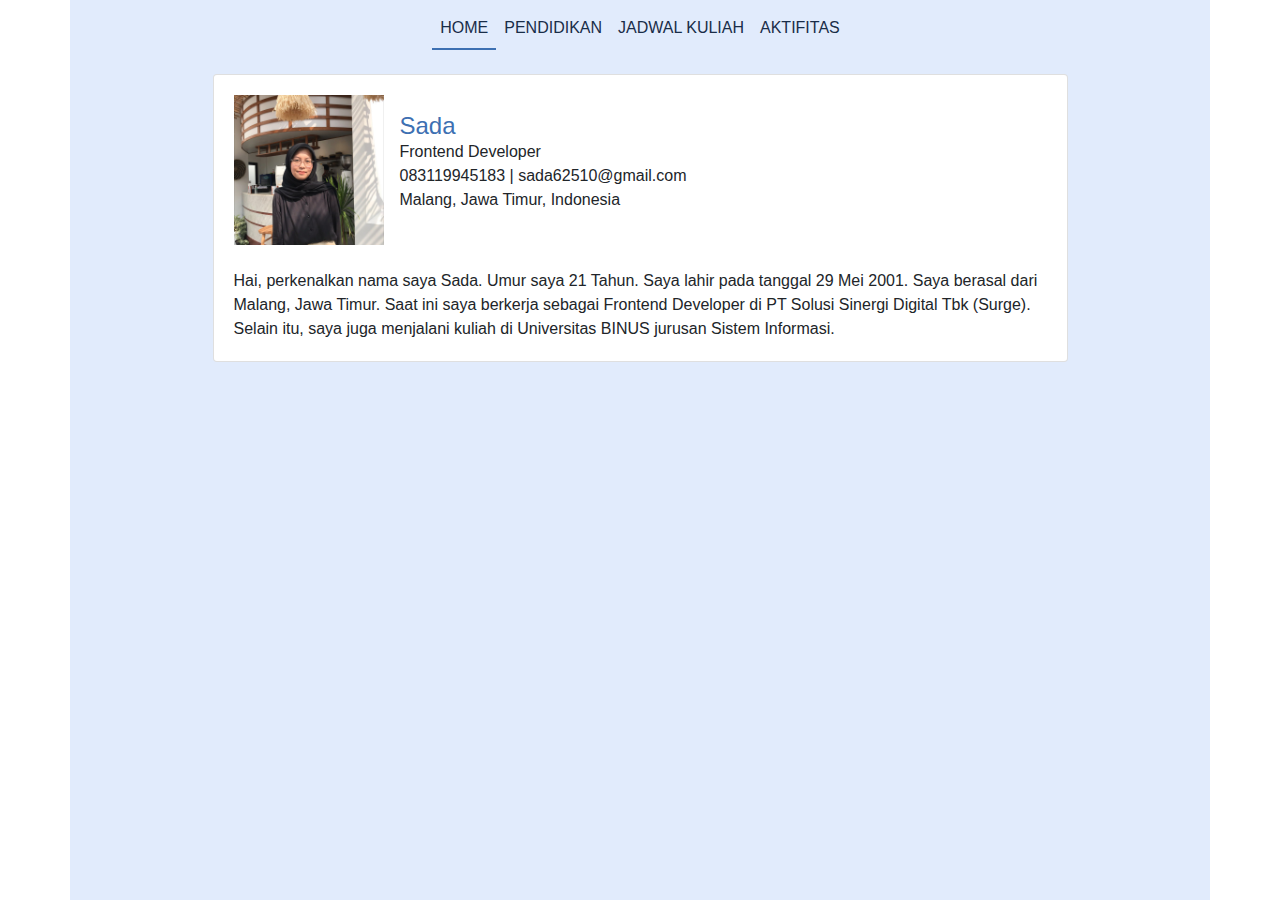
<file: index.html>
<!DOCTYPE html>
<html lang="en">
<head>
    <title>Profil Sada Tugas Personal 1</title>
    <meta charset="utf-8">
    <link rel="stylesheet" href="global.css">
    <meta name="viewport" content="width=device-width, initial-scale=1">
    <link rel="stylesheet" href="https://cdn.jsdelivr.net/npm/bootstrap@4.6.1/dist/css/bootstrap.min.css">
    <script src="https://cdn.jsdelivr.net/npm/jquery@3.6.0/dist/jquery.slim.min.js"></script>
    <script src="https://cdn.jsdelivr.net/npm/popper.js@1.16.1/dist/umd/popper.min.js"></script>
    <script src="https://cdn.jsdelivr.net/npm/bootstrap@4.6.1/dist/js/bootstrap.bundle.min.js"></script>
</head>
<body>
<div class="container p-0">
    <nav class="navbar navbar-expand-lg">
        <div class="container-fluid">
            <div class="collapse navbar-collapse" id="navbarNav">
                <ul class="navbar-nav">
                    <li class="nav-item">
                        <a class="nav-link active" aria-current="page" href="#"><i class="bi bi-0-circle"></i>HOME</a>
                    </li>
                    <li class="nav-item">
                        <a class="nav-link" href="school.html">PENDIDIKAN</a>
                    </li>
                    <li class="nav-item">
                        <a class="nav-link" href="schedule.html">JADWAL KULIAH</a>
                    </li>
                    <li class="nav-item">
                        <a class="nav-link" href="activity.html">AKTIFITAS</a>
                    </li>
                </ul>
            </div>
        </div>
    </nav>
    <div class="main-body mt-3 w-100 d-flex flex-column align-items-center">
        <div class="card w-75">
            <div class="card-body">
                <div class="d-flex flex-row align-self-center ">
                    <img src="profile.JPG" alt="Admin" width="150">
                    <div class="ml-3 d-flex flex-column align-self-center">
                        <h4 class="text-blue mb-0">Sada </h4>
                        <p class="mb-0">Frontend Developer</p>
                        <p class="mb-0">083119945183 | sada62510@gmail.com</p>
                        <p >Malang, Jawa Timur, Indonesia</p>
                    </div>
                </div>
                <div class="mt-4">
                    <span class="line-height">
                        Hai, perkenalkan nama saya Sada. Umur saya 21 Tahun. Saya lahir pada tanggal 29 Mei 2001. Saya berasal dari Malang, Jawa Timur. Saat ini saya berkerja sebagai Frontend Developer
                    di PT Solusi Sinergi Digital Tbk (Surge). Selain itu, saya juga menjalani kuliah di Universitas BINUS jurusan Sistem Informasi.
                    </span>
                </div>
            </div>
        </div>
    </div>
</div>

</body>
</html>
</file>
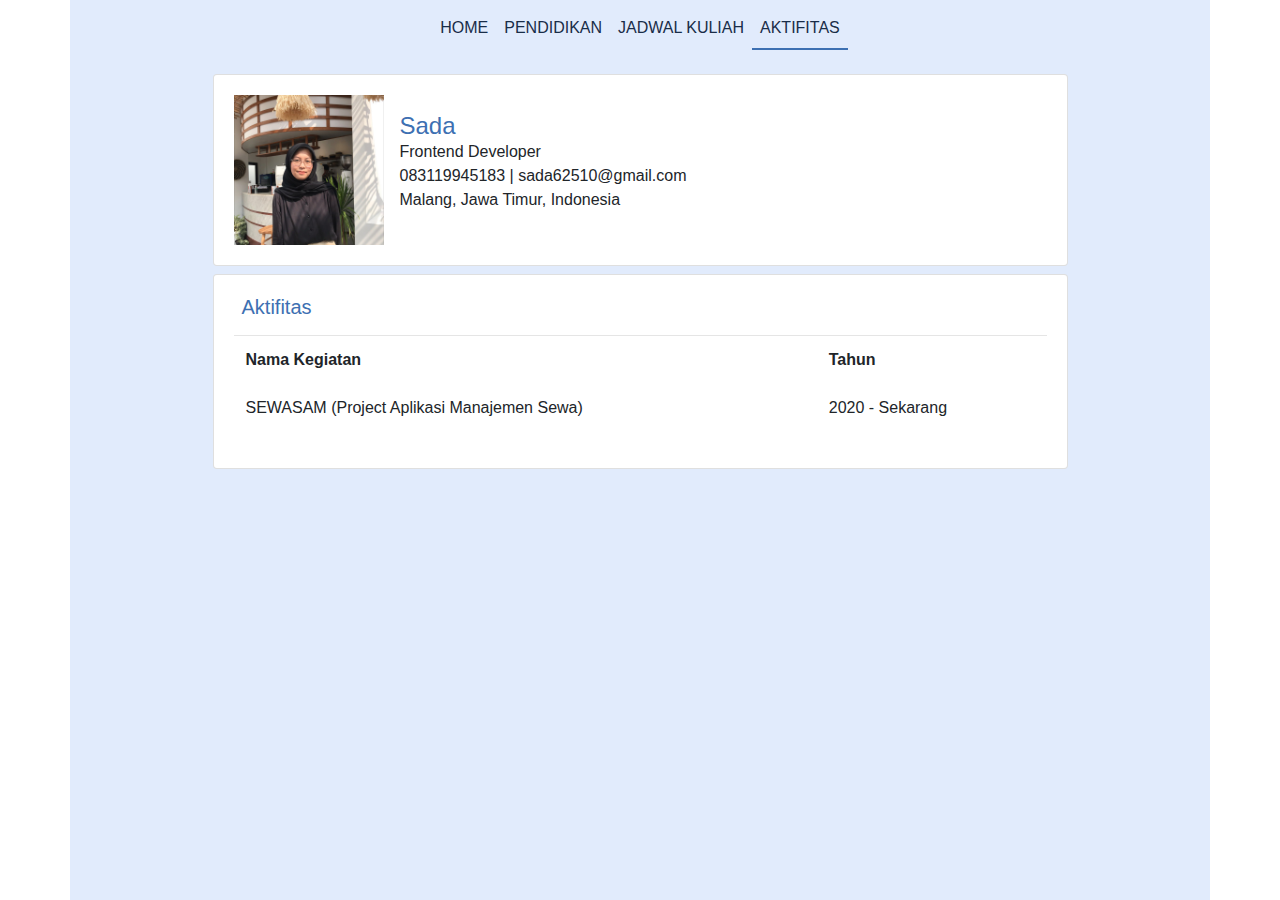
<file: activity.html>
<!DOCTYPE html>
<html lang="en">
<head>
    <title>Profil Sada Tugas Personal 1</title>
    <meta charset="utf-8">
    <link rel="stylesheet" href="global.css">
    <meta name="viewport" content="width=device-width, initial-scale=1">
    <link rel="stylesheet" href="https://cdn.jsdelivr.net/npm/bootstrap@4.6.1/dist/css/bootstrap.min.css">
    <script src="https://cdn.jsdelivr.net/npm/jquery@3.6.0/dist/jquery.slim.min.js"></script>
    <script src="https://cdn.jsdelivr.net/npm/popper.js@1.16.1/dist/umd/popper.min.js"></script>
    <script src="https://cdn.jsdelivr.net/npm/bootstrap@4.6.1/dist/js/bootstrap.bundle.min.js"></script>
</head>
<body>
<div class="container p-0">
    <nav class="navbar navbar-expand-lg">
        <div class="container-fluid">
            <div class="collapse navbar-collapse" id="navbarNav">
                <ul class="navbar-nav">
                    <li class="nav-item">
                        <a class="nav-link" aria-current="page" href="index.html"><i class="bi bi-0-circle"></i>HOME</a>
                    </li>
                    <li class="nav-item">
                        <a class="nav-link" href="school.html">PENDIDIKAN</a>
                    </li>
                    <li class="nav-item">
                        <a class="nav-link" href="schedule.html">JADWAL KULIAH</a>
                    </li>
                    <li class="nav-item">
                        <a class="nav-link active" href="activity.html">AKTIFITAS</a>
                    </li>
                </ul>
            </div>
        </div>
    </nav>
    <div class="main-body mt-3 w-100 d-flex flex-column align-items-center">
        <div class="card w-75">
            <div class="card-body">
                <div class="d-flex flex-row align-self-center ">
                    <img src="profile.JPG" alt="Admin" width="150">
                    <div class="ml-3 d-flex flex-column align-self-center">
                        <h4 class="text-blue mb-0">Sada </h4>
                        <p class="mb-0">Frontend Developer</p>
                        <p class="mb-0">083119945183 | sada62510@gmail.com</p>
                        <p >Malang, Jawa Timur, Indonesia</p>
                    </div>
                </div>
            </div>
        </div>
        <div class="card w-75 mt-2">
            <div class="card-body">
                <h5 class="align-center text-blue pl-2">Aktifitas</h5>
                <hr class="mb-0"/>
                <table class="table table-borderless">
                    <thead>
                        <tr>
                            <th scope="col">Nama Kegiatan</th>
                            <th scope="col">Tahun</th>
                        </tr>
                    </thead>
                    <tbody>
                    <tr>
                        <td>SEWASAM (Project Aplikasi Manajemen Sewa)</td>
                        <td>2020 - Sekarang</td>
                    </tr>
                    </tbody>
                </table>
            </div>
        </div>
    </div>
</div>

</body>
</html>
</file>
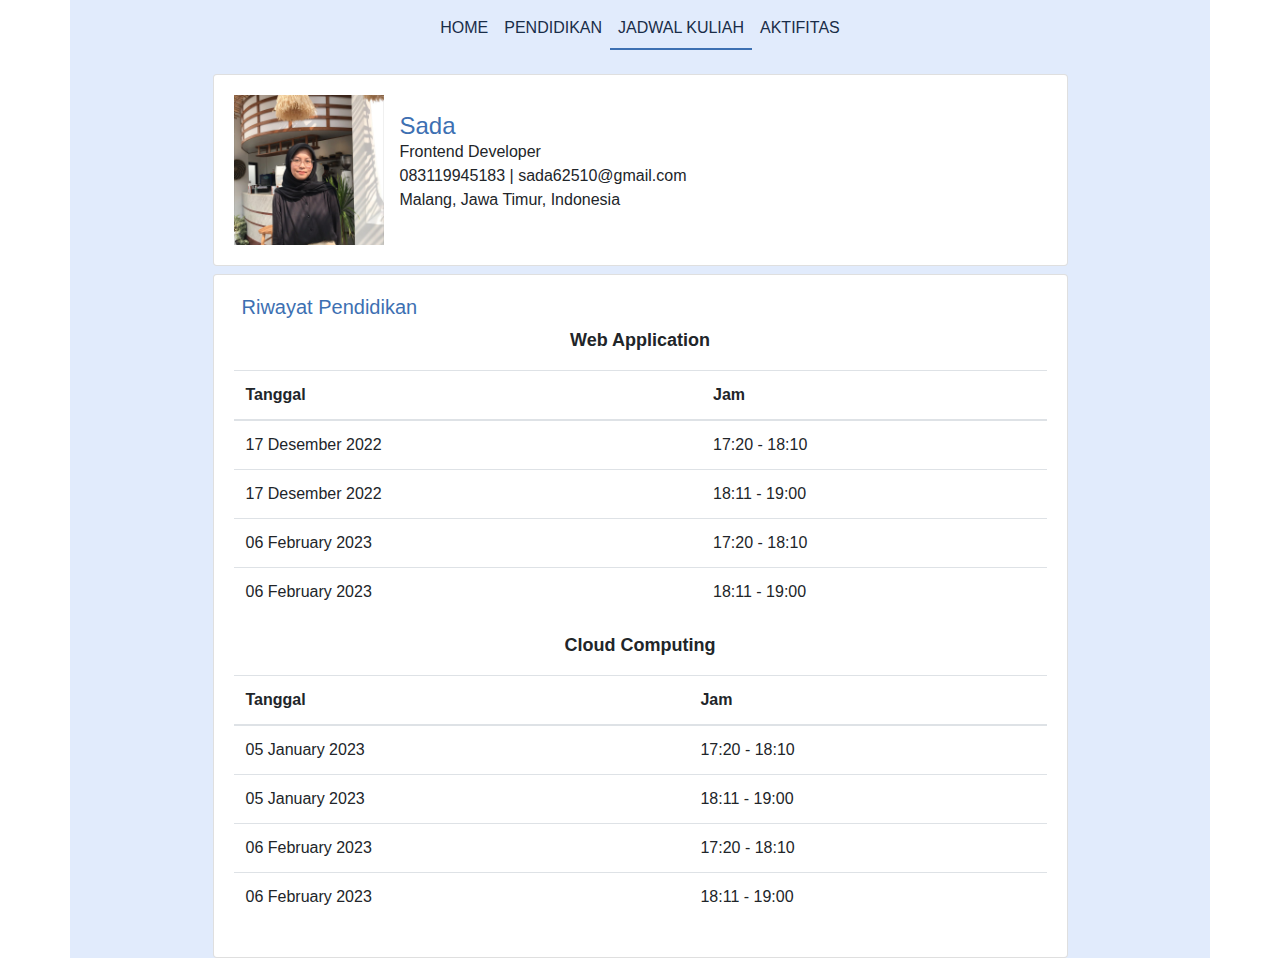
<file: schedule.html>
<!DOCTYPE html>
<html lang="en">
<head>
    <title>Profil Sada Tugas Personal 1</title>
    <meta charset="utf-8">
    <link rel="stylesheet" href="global.css">
    <meta name="viewport" content="width=device-width, initial-scale=1">
    <link rel="stylesheet" href="https://cdn.jsdelivr.net/npm/bootstrap@4.6.1/dist/css/bootstrap.min.css">
    <script src="https://cdn.jsdelivr.net/npm/jquery@3.6.0/dist/jquery.slim.min.js"></script>
    <script src="https://cdn.jsdelivr.net/npm/popper.js@1.16.1/dist/umd/popper.min.js"></script>
    <script src="https://cdn.jsdelivr.net/npm/bootstrap@4.6.1/dist/js/bootstrap.bundle.min.js"></script>
</head>
<body>
<div class="container p-0">
    <nav class="navbar navbar-expand-lg">
        <div class="container-fluid">
            <div class="collapse navbar-collapse" id="navbarNav">
                <ul class="navbar-nav">
                    <li class="nav-item">
                        <a class="nav-link" aria-current="page" href="index.html"><i class="bi bi-0-circle"></i>HOME</a>
                    </li>
                    <li class="nav-item">
                        <a class="nav-link" href="school.html">PENDIDIKAN</a>
                    </li>
                    <li class="nav-item">
                        <a class="nav-link active" href="schedule.html">JADWAL KULIAH</a>
                    </li>
                    <li class="nav-item">
                        <a class="nav-link" href="activity.html">AKTIFITAS</a>
                    </li>
                </ul>
            </div>
        </div>
    </nav>
    <div class="main-body mt-3 w-100 d-flex flex-column align-items-center">
        <div class="card w-75">
            <div class="card-body">
                <div class="d-flex flex-row align-self-center ">
                    <img src="profile.JPG" alt="Admin" width="150">
                    <div class="ml-3 d-flex flex-column align-self-center">
                        <h4 class="text-blue mb-0">Sada </h4>
                        <p class="mb-0">Frontend Developer</p>
                        <p class="mb-0">083119945183 | sada62510@gmail.com</p>
                        <p >Malang, Jawa Timur, Indonesia</p>
                    </div>
                </div>
            </div>
        </div>
        <div class="card w-75 mt-2">
            <div class="card-body">
                <h5 class="align-center text-blue pl-2">Riwayat Pendidikan</h5>
                <span class="subtitle">Web Application</span>
                <table class="table mt-3">
                    <thead>
                    <tr>
                        <th scope="col">Tanggal</th>
                        <th scope="col">Jam</th>
                    </tr>
                    </thead>
                    <tbody>
                    <tr>
                        <td>17 Desember 2022</td>
                        <td>17:20 - 18:10</td>
                    </tr>
                    <tr>
                        <td>17 Desember 2022</td>
                        <td>18:11 - 19:00</td>
                    </tr>

                    <tr>
                        <td>06 February 2023</td>
                        <td>17:20 - 18:10</td>
                    </tr>
                    <tr>
                        <td>06 February 2023</td>
                        <td>18:11 - 19:00</td>
                    </tr>
                    </tbody>
                </table>
                <span class="subtitle">Cloud Computing</span>
                <table class="table mt-3">
                    <thead>
                    <tr>
                        <th scope="col">Tanggal</th>
                        <th scope="col">Jam</th>
                    </tr>
                    </thead>
                    <tbody>
                    <tr>
                        <td>05 January 2023</td>
                        <td>17:20 - 18:10</td>
                    </tr>
                    <tr>
                        <td>05 January 2023</td>
                        <td>18:11 - 19:00</td>
                    </tr>

                    <tr>
                        <td>06 February 2023</td>
                        <td>17:20 - 18:10</td>
                    </tr>
                    <tr>
                        <td>06 February 2023</td>
                        <td>18:11 - 19:00</td>
                    </tr>
                    </tbody>
                </table>
            </div>
        </div>
    </div>
</div>

</body>
</html>
</file>
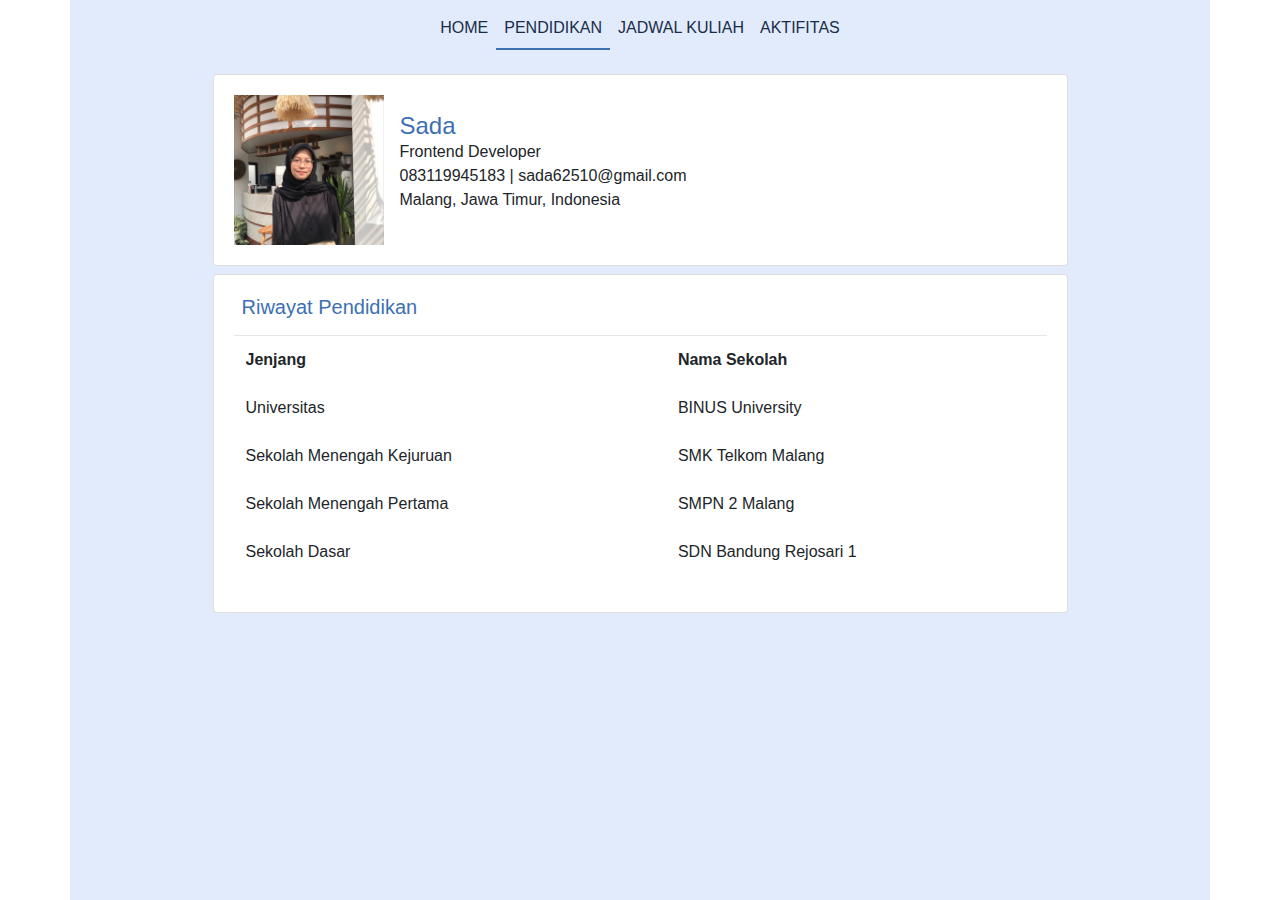
<file: school.html>
<!DOCTYPE html>
<html lang="en">
<head>
    <title>Profil Sada Tugas Personal 1</title>
    <meta charset="utf-8">
    <link rel="stylesheet" href="global.css">
    <meta name="viewport" content="width=device-width, initial-scale=1">
    <link rel="stylesheet" href="https://cdn.jsdelivr.net/npm/bootstrap@4.6.1/dist/css/bootstrap.min.css">
    <script src="https://cdn.jsdelivr.net/npm/jquery@3.6.0/dist/jquery.slim.min.js"></script>
    <script src="https://cdn.jsdelivr.net/npm/popper.js@1.16.1/dist/umd/popper.min.js"></script>
    <script src="https://cdn.jsdelivr.net/npm/bootstrap@4.6.1/dist/js/bootstrap.bundle.min.js"></script>
</head>
<body>
<div class="container p-0">
    <nav class="navbar navbar-expand-lg">
        <div class="container-fluid">
            <div class="collapse navbar-collapse" id="navbarNav">
                <ul class="navbar-nav">
                    <li class="nav-item">
                        <a class="nav-link" aria-current="page" href="index.html"><i class="bi bi-0-circle"></i>HOME</a>
                    </li>
                    <li class="nav-item">
                        <a class="nav-link active" href="school.html">PENDIDIKAN</a>
                    </li>
                    <li class="nav-item">
                        <a class="nav-link" href="schedule.html">JADWAL KULIAH</a>
                    </li>
                    <li class="nav-item">
                        <a class="nav-link" href="activity.html">AKTIFITAS</a>
                    </li>
                </ul>
            </div>
        </div>
    </nav>
    <div class="main-body mt-3 w-100 d-flex flex-column align-items-center">
        <div class="card w-75">
            <div class="card-body">
                <div class="d-flex flex-row align-self-center ">
                    <img src="profile.JPG" alt="Admin" width="150">
                    <div class="ml-3 d-flex flex-column align-self-center">
                        <h4 class="text-blue mb-0">Sada </h4>
                        <p class="mb-0">Frontend Developer</p>
                        <p class="mb-0">083119945183 | sada62510@gmail.com</p>
                        <p >Malang, Jawa Timur, Indonesia</p>
                    </div>
                </div>
            </div>
        </div>
        <div class="card w-75 mt-2">
            <div class="card-body">
                <h5 class="align-center text-blue pl-2">Riwayat Pendidikan</h5>
                <hr class="mb-0"/>
                <table class="table table-borderless">
                    <thead>
                        <tr>
                            <th scope="col">Jenjang</th>
                            <th scope="col">Nama Sekolah</th>
                        </tr>
                    </thead>
                    <tbody>
                        <tr>
                            <td>Universitas</td>
                            <td>BINUS University</td>
                        </tr><tr>
                            <td>Sekolah Menengah Kejuruan</td>
                            <td>SMK Telkom Malang</td>
                        </tr>

                        <tr>
                            <td>Sekolah Menengah Pertama</td>
                            <td>SMPN 2 Malang</td>
                        </tr>
                        <tr>
                            <td>Sekolah Dasar</td>
                            <td>SDN Bandung Rejosari 1</td>
                        </tr>
                    </tbody>
                </table>
            </div>
        </div>
    </div>
</div>

</body>
</html>
</file>
<file: global.css>
html{
    background-color: #e1ebfc;
}

.container {
    background-color: #e1ebfc;
    min-height: 100vh;
}

.text-blue {
    color: #3d70b2;
}

.navbar-collapse {
    justify-content: center;
}

.navbar-expand-lg{
    background-color: #e1ebfc
}

.nav-link{
    font-weight: 500;
    color: #192d48;
}

.active{
    border-bottom: 2px solid #3d70b2;
}

.subtitle{
    font-size: 18px;
    font-weight: 600;
    display: flex;
    justify-content: center;
}
</file>
